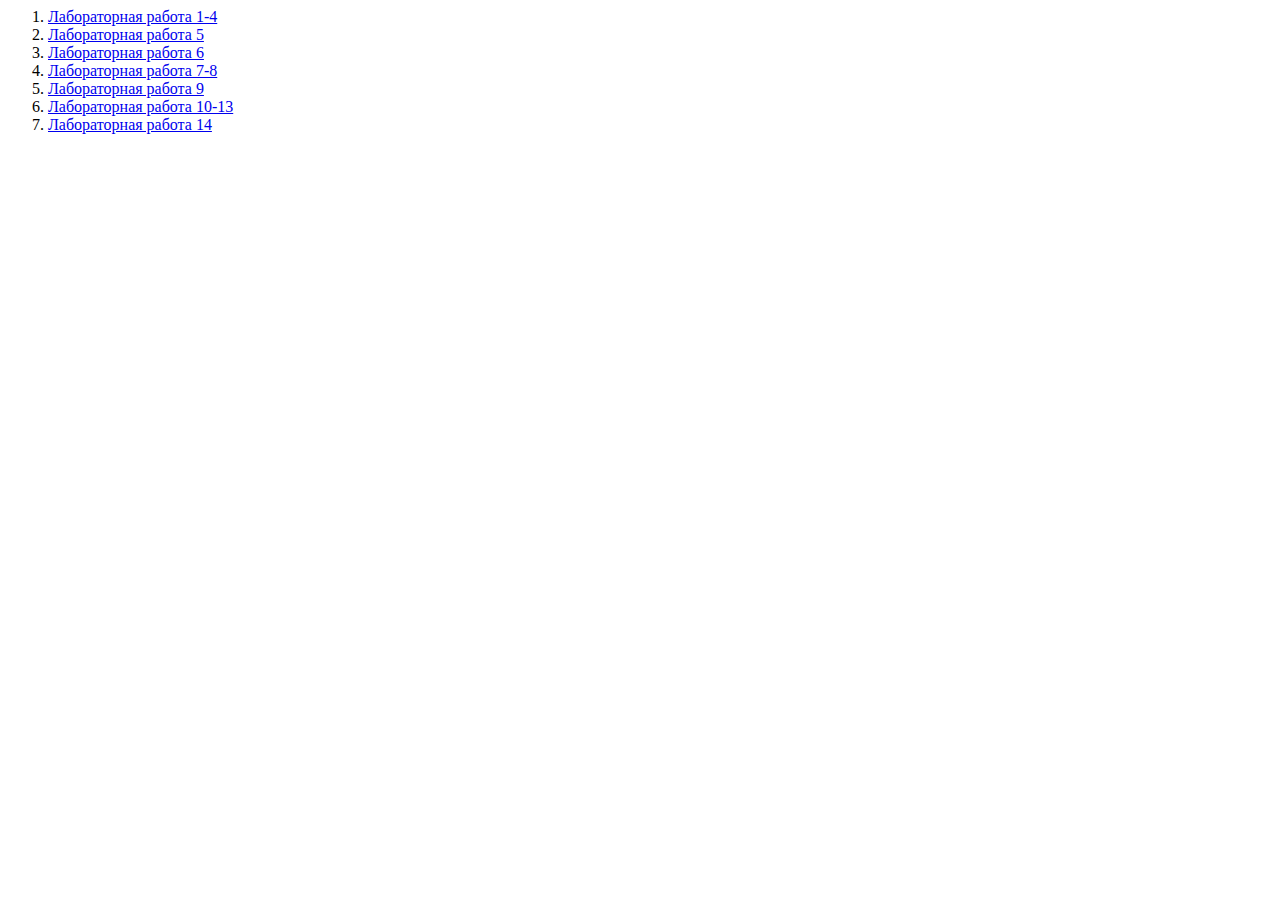
<file: index.html>
<html lang="ru">
<head>
    <meta charset="UTF-8">
    <meta name="viewport" content="width=device-width, initial-scale=1.0">
    <title>All Labi </title>
</head>
<body>
    <ol>
    <li><a href="ЛР 1-3/ЛР1-3.html">Лабораторная работа 1-4</a></li>
    <li><a href="ЛР 5/index.html">Лабораторная работа 5</a></li>
    <li><a href="ЛР 6/index.html">Лабораторная работа 6</a></li>
    <li><a href="ЛР 7-8/Карточка товара/index.html">Лабораторная работа 7-8</a></li>
    <li><a href="ЛР 9/index.html">Лабораторная работа 9</a></li>
    <li><a href="Индв ЛР10-12/index.html">Лабораторная работа 10-13</a></li>
    <li><a href="Индв ЛР14/index.html">Лабораторная работа 14</a></li>
    </ol>   
</body>
</html>
</file>
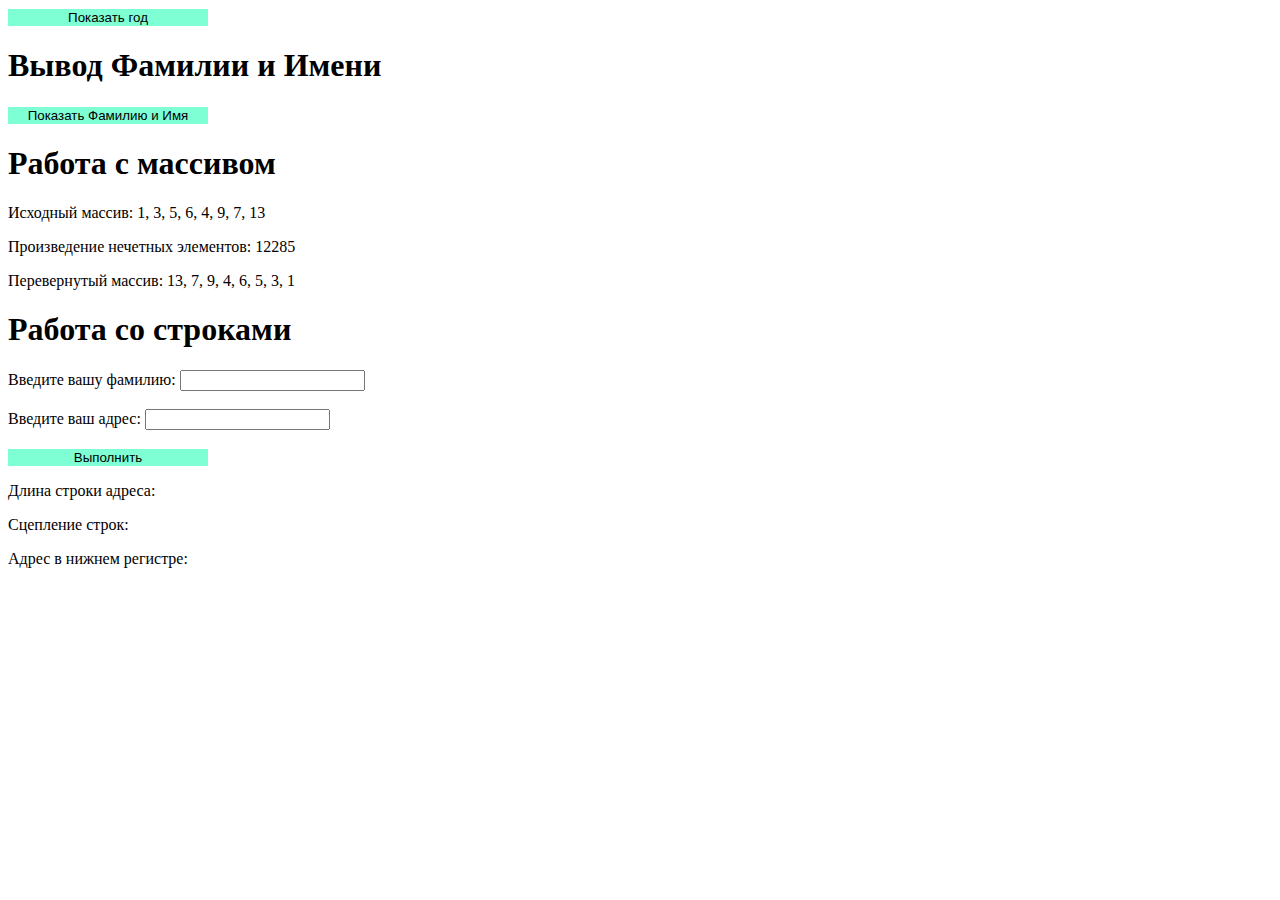
<file: Индв ЛР10-12/index.html>
<!DOCTYPE html>
<html lang="ru">
<head>
    <meta charset="UTF-8">
    <meta name="viewport" content="width=device-width, initial-scale=1.0">
    <link rel="stylesheet" href="style.css">
    <title>Текущий час</title>
    <script>
        function showCurrentHour() {
            var currentDate = new Date();
            var currentHour = currentDate.getHours();
            alert("Текущий час: " + currentHour);
        }
    </script>
</head>
<body>
    <button onclick="showCurrentHour()">Показать год</button>

    <h1>Вывод Фамилии и Имени</h1>
    <button onclick="displayNames()">Показать Фамилию и Имя</button>
    <div id="result"></div>



    <h1>Работа с массивом</h1>
    <p>Исходный массив: <span id="original-array"></span></p>
    <p>Произведение нечетных элементов: <span id="product-odd"></span></p>
    <p>Перевернутый массив: <span id="reversed-array"></span></p>


    <h1>Работа со строками</h1>
    <label for="surname">Введите вашу фамилию:</label>
    <input type="text" id="surname" name="surname"><br><br>
    
    <label for="address">Введите ваш адрес:</label>
    <input type="text" id="address" name="address"><br><br>
    
    <button onclick="processStrings()">Выполнить</button>

    <p>Длина строки адреса: <span id="length-address"></span></p>
    <p>Сцепление строк: <span id="concatenated"></span></p>
    <p>Адрес в нижнем регистре: <span id="lowercase-address"></span></p>

    <script>
        function processStrings() {
            // Получает значения из полей ввода
            let S1 = document.getElementById('surname').value;
            let S2 = document.getElementById('address').value;

            // Определяет длину строки S2
            let lengthS2 = S2.length;

            // Выполняет сцепление строки S1 и S2
            let concatenated = S1 + ' ' + S2;

            // Преобразует строку S2 в нижний регистр
            let lowercaseS2 = S2.toLowerCase();

            // Выводит результаты
            document.getElementById('length-address').innerText = lengthS2;
            document.getElementById('concatenated').innerText = concatenated;
            document.getElementById('lowercase-address').innerText = lowercaseS2;
        }
    </script>

    <script>
        // Создает массив из 8 целых элементов
        let array = [1, 3, 5, 6, 4, 9, 7, 13];

        // Находит произведение нечетных элементов
        let productOdd = array.filter(num => num % 2 !== 0).reduce((product, num) => product * num, 1);

        // Переворачивает массив
        let reversedArray = [...array].reverse();

        // Выводит исходный массив
        document.getElementById('original-array').innerText = array.join(', ');

        // Выводит произведение нечетных элементов
        document.getElementById('product-odd').innerText = productOdd;

        // Выводит перевернутый массив
        document.getElementById('reversed-array').innerText = reversedArray.join(', ');
    </script>

    <script>
        function displayNames() {
            // Запрашивает у пользователя фамилию и имя
            let lastName = prompt("Введите вашу фамилию:");
            let firstName = prompt("Введите ваше имя:");

            // Запрашивает у пользователя значение n
            let n = parseInt(prompt("Введите значение n:"));

            // Проверяет корректность ввода n
            if (isNaN(n) || n < 0) {
                alert("Введите корректное число для n.");
                return;
            }

            // Полное имя
            let fullName = lastName + " " + firstName;

            // Находит элемент для вывода результата
            let resultDiv = document.getElementById("result");

            // Очищает предыдущий результат
            resultDiv.innerHTML = "";

            // Выводит фамилию и имя n+5 раз
            for (let i = 0; i < n + 5; i++) {
                resultDiv.innerHTML += fullName + "<br>";
            }
        }
    </script>
</body>
</html>
</file>
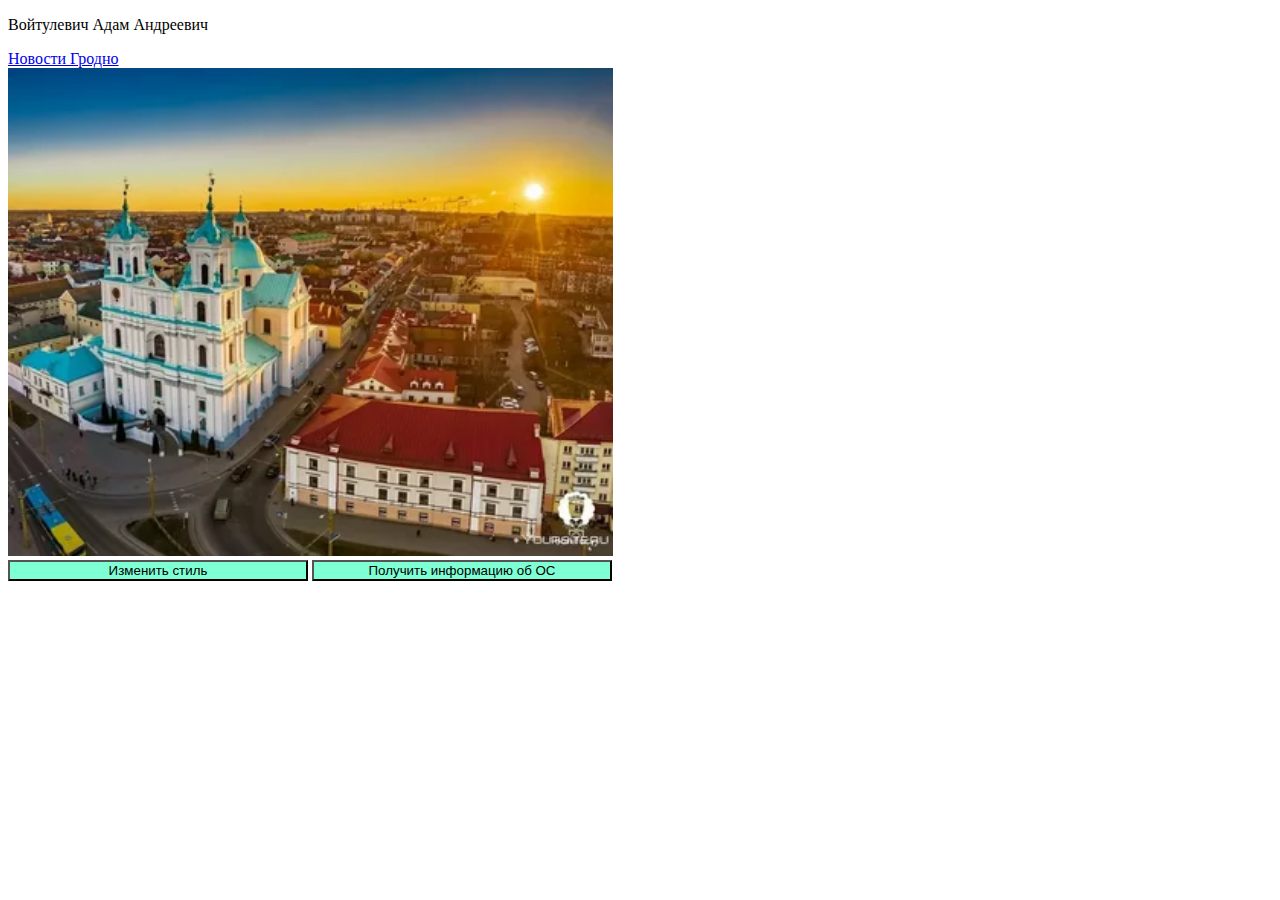
<file: Индв ЛР14/index.html>
<!DOCTYPE html>
<html lang="ru">
<head>
    <meta charset="UTF-8">
    <meta name="viewport" content="width=device-width, initial-scale=1.0">
    <title>Document</title>
    <style>
        body.custom-style {
            -image: url('Grodno.png');
            font-family: Arial, sans-serif;
            font-size: 16px;
            color: green;
        }

        body.custom-style a {
            color: red;
            text-decoration: none;
        }
        button{
            width: 300px;
            background-color: aquamarine;
        }
        img{
            width: 605px;
        }
    </style>
    <script>
        // Установка тестовых cookie
        document.cookie = "username=John Doe";
        document.cookie = "sessionToken=abc123";

        // Функция для получения всех cookie
        function getCookies() {
            return document.cookie;
        }

        // Функция для вывода информации о cookie
        function logCookies() {
            console.log("Current Cookies: ", getCookies());
        }

        // Запуск функции logCookies через каждые 3 секунды
        setInterval(logCookies, 3000);

        // Удаление первого элемента при щелчке по нему
        document.addEventListener("DOMContentLoaded", function() {
            const firstElement = document.body.firstElementChild;
            if (firstElement) {
                firstElement.addEventListener("click", function() {
                    firstElement.remove();
                });
            }

            // Обработчик для изменения стиля по нажатию на кнопку
            const styleButton = document.getElementById('styleButton');
            if (styleButton) {
                styleButton.addEventListener('click', function() {
                    document.body.classList.toggle('custom-style');
                });
            }

            // Обработчик для получения информации об ОС и открытия нового окна
            const osInfoButton = document.getElementById('osInfoButton');
            if (osInfoButton) {
                osInfoButton.addEventListener('click', function() {
                    const osInfo = navigator.userAgent;
                    const newWindow = window.open('', '', 'width=500,height=400');
                    newWindow.document.write(
                    );
                    setTimeout(() => newWindow.close(), 4000);
                });
            }
        });
    </script>
</head>
<body>
    <p>Войтулевич Адам Андреевич</p>
    <a href="https://s13.ru/?ysclid=lxoj8q8zu5489514944">Новости Гродно</a><br>
    <img src="Grodno.png" alt=""><br>
    <button id="styleButton">Изменить стиль</button>
    <button id="osInfoButton">Получить информацию об ОС</button>
</body>
</html>
</file>
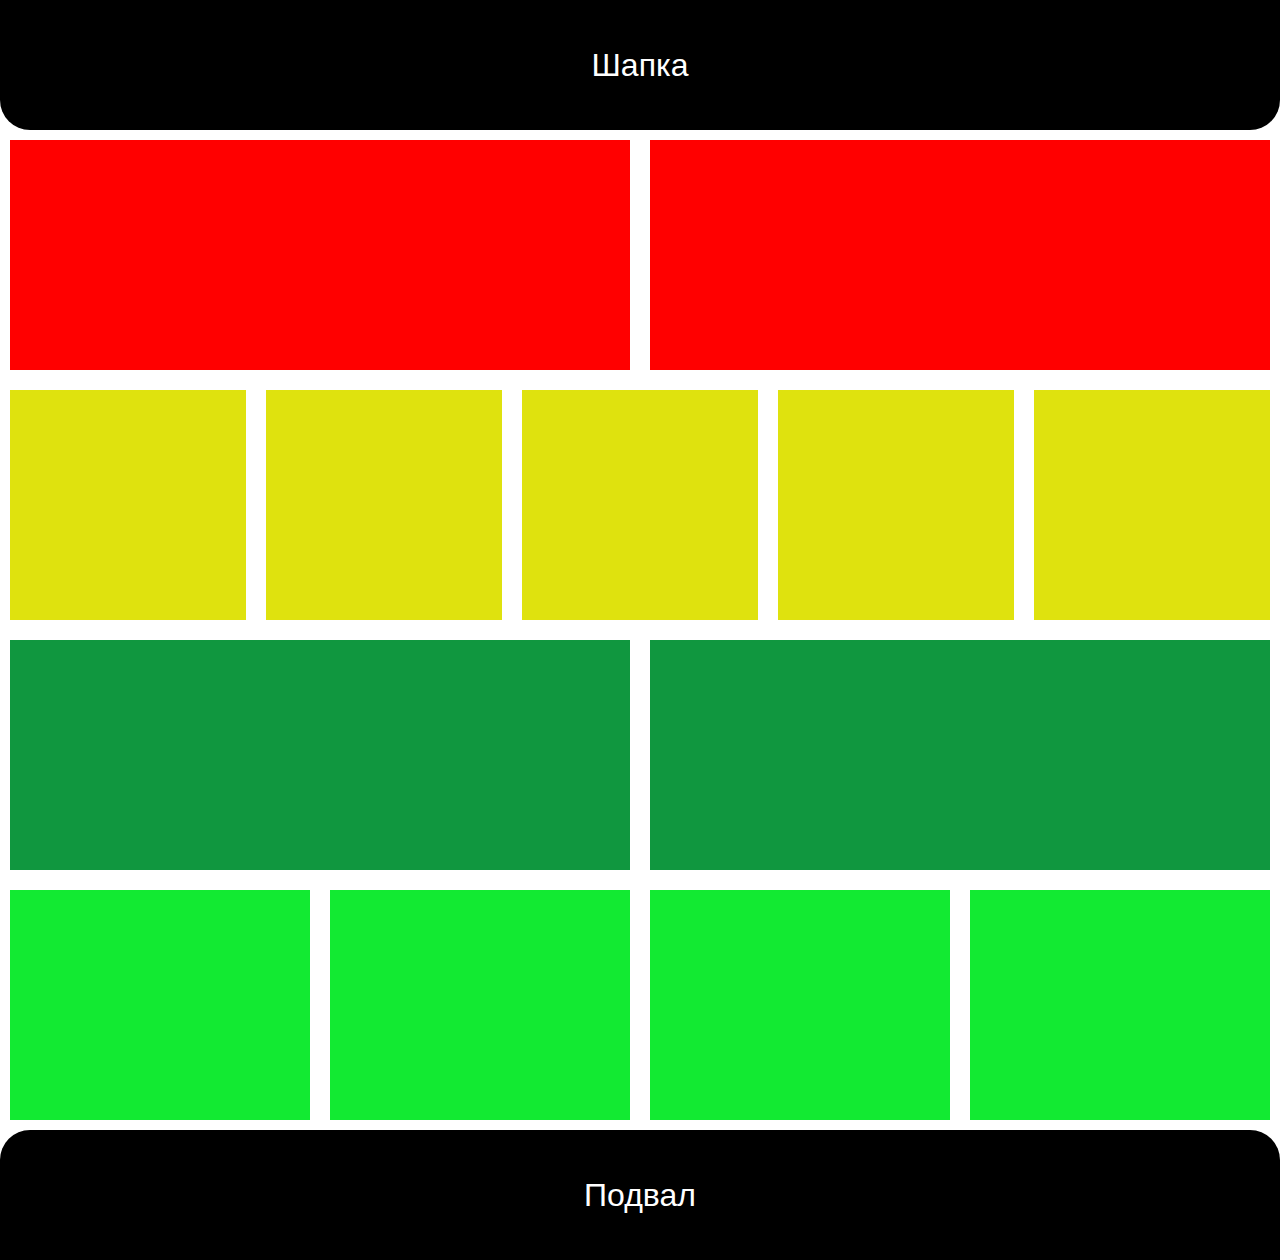
<file: ЛР 5/index.html>
<!DOCTYPE html>
<html lang="ru">
<head>
    <meta charset="UTF-8">
    <meta name="viewport" content="width=device-width, initial-scale=1.0">
    <title>Flex-Box</title>
    <link rel="stylesheet" href="style.css">
</head>
<body>
    <div class="main">
      
        <div class="head">Шапка</div>
       
        <div class="b1">
            <div class="b11"></div>
            <div class="b12"></div>
        </div>

        <div class="b3">
            <div class="b31"></div>
            <div class="b32"></div>
            <div class="b33"></div>
            <div class="b34"></div>
            <div class="b34"></div>
        </div>

        <div class="b4">
            <div class="b41"></div>
            <div class="b41"></div>
            
        </div>

        <div class="b5">
            <div class="b51"></div>
            <div class="b52"></div>
            <div class="b52"></div>
            <div class="b52"></div>
        </div>

        <div class="end">Подвал</div>
  
    </div>
</body>
</html>
</file>
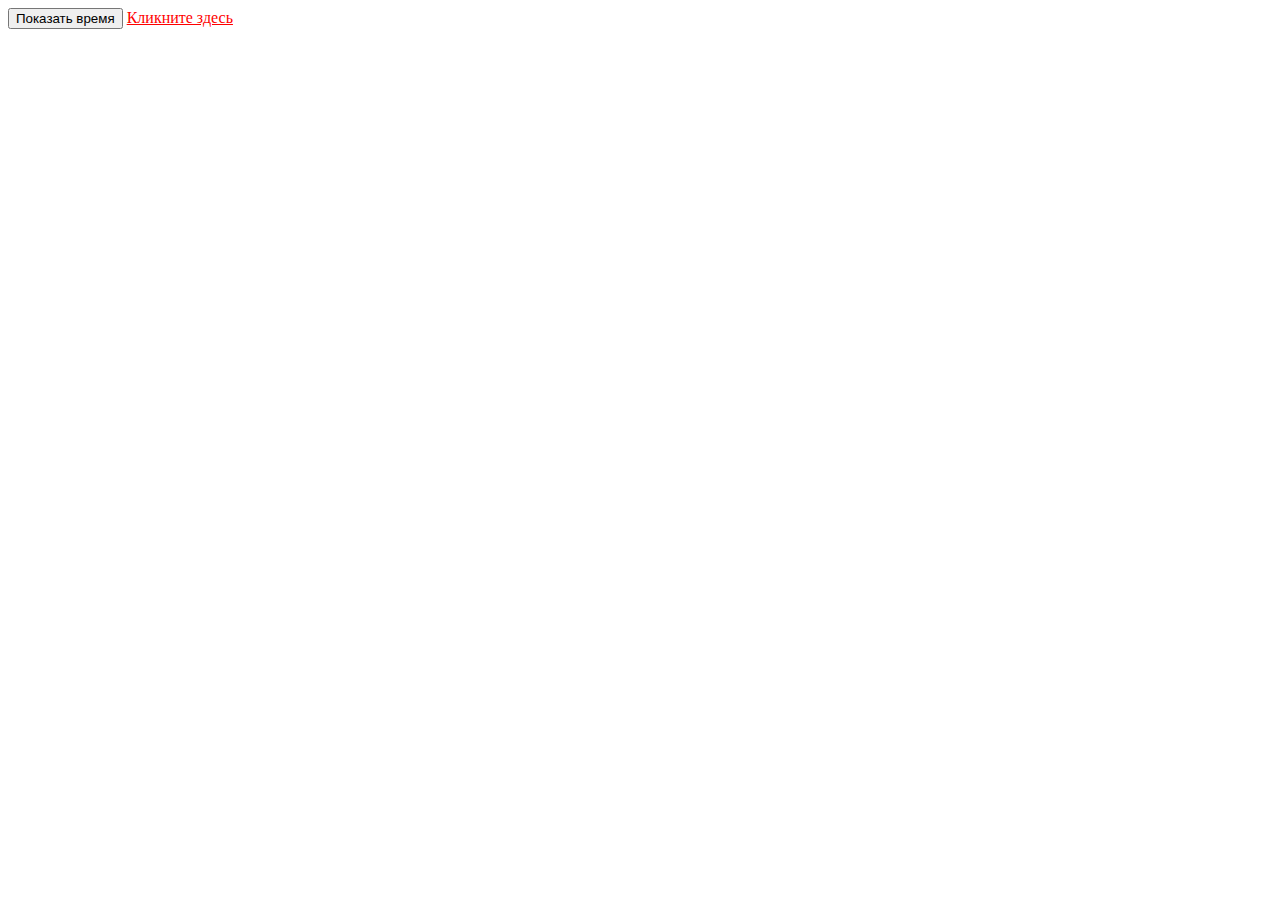
<file: ЛР 9/index.html>
<!doctype html>
<html lang="en">
<head>
    <meta charset="UTF-8">
    <meta name="viewport"
          content="width=device-width, user-scalable=no, initial-scale=1.0, maximum-scale=1.0, minimum-scale=1.0">
    <meta http-equiv="X-UA-Compatible" content="ie=edge">
    <link rel="stylesheet" href="style.css">
    <title>Document</title>
</head>
<body onload="alert('3 способ');">
    <script type="text/javascript">
        alert('1 способ');
    </script>
    <script src="script.js"></script>
    <button type="button" onclick="date()">Показать время</button>
    <script>
        function date() {
            var currentTime = new Date();
            var year = currentTime.getFullYear();
            var month = currentTime.getMonth();
            var day = currentTime.getDate();
            var hours = currentTime.getHours();
            var minutes = currentTime.getMinutes();
            var seconds = currentTime.getSeconds();
            var timeString = year + " " + day + " " + (     month + 1) + " " + hours + ':' + minutes + ':' + seconds;
            alert('Текущее время: ' + timeString);
        }
    </script>
    <a href="JavaScript:alert('4 способ');">Кликните здесь</a>
</body>
</html>
</file>
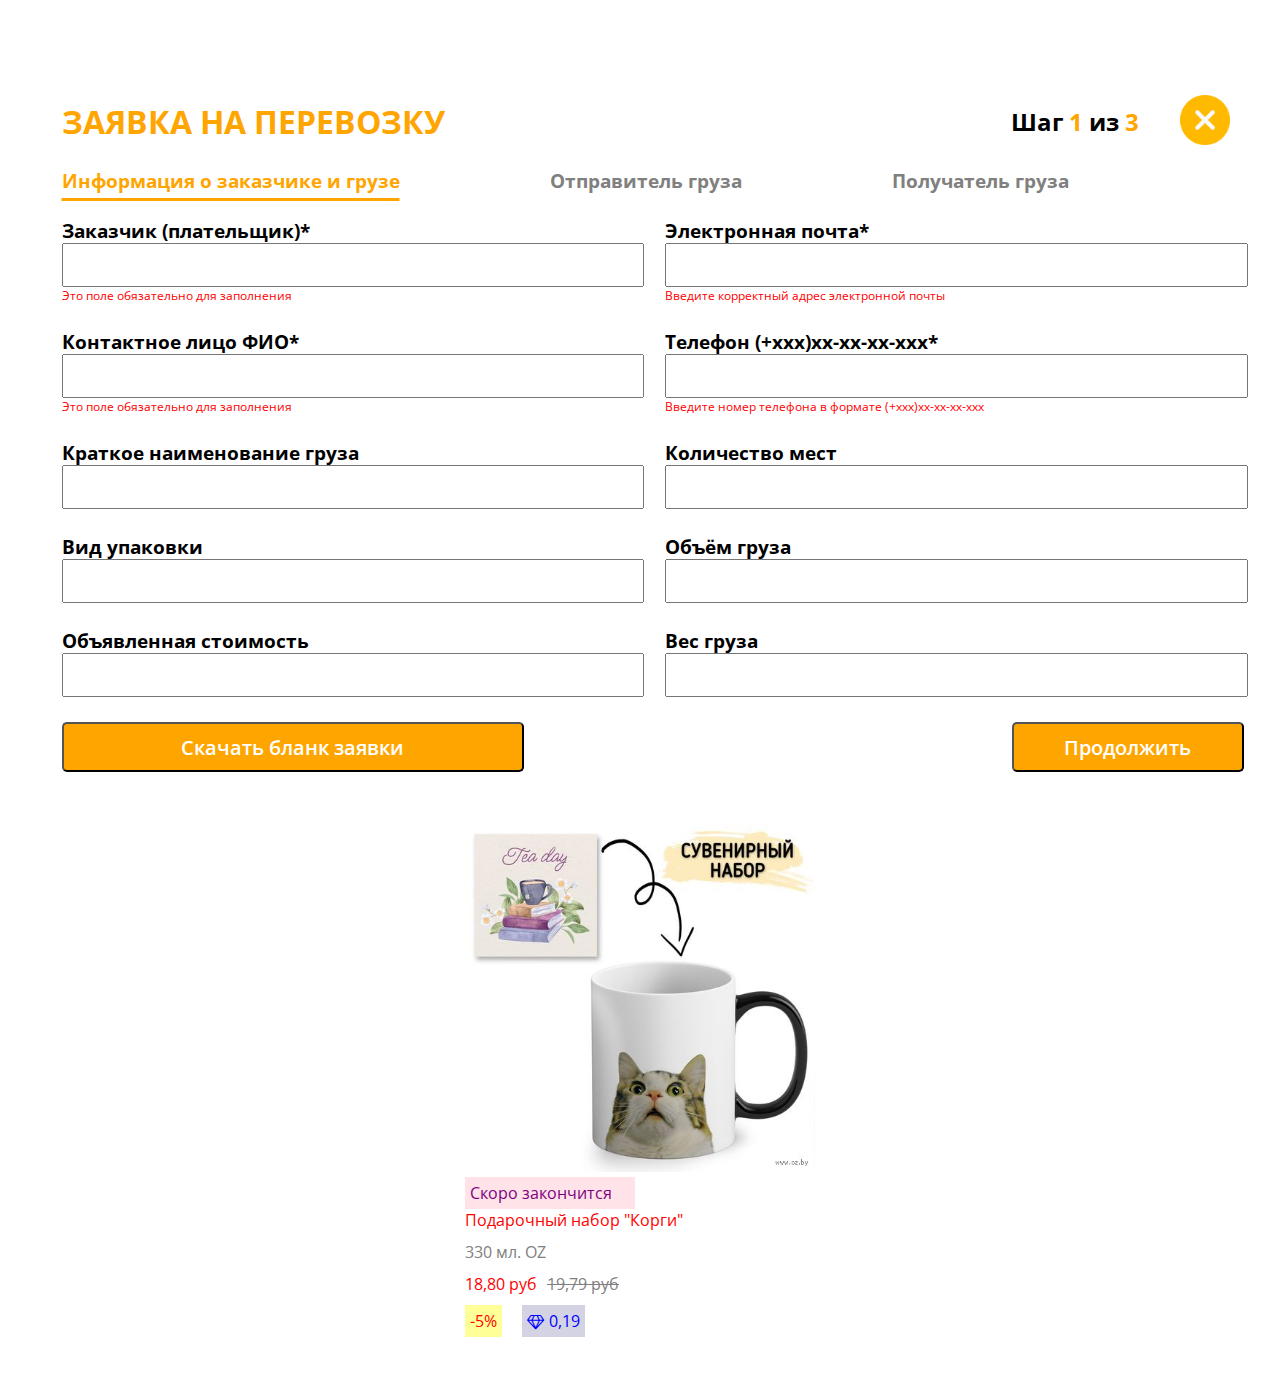
<file: ЛР 7-8/Карточка товара/index.html>
<!DOCTYPE html>
<html lang="en">
<head>
    <meta charset="UTF-8">
    <meta name="viewport" content="width=device-width, initial-scale=1.0">
    <link rel="stylesheet" href="style.css">
    <title>Карточка товара</title>
    <style>
        @import url('https://fonts.googleapis.com/css2?family=Open+Sans:ital,wght@0,300..800;1,300..800&display=swap');
        .error {
            border: 2px solid red;
        }
        .error-message {
            color: red;
            font-size: 12px;
            display: none;
        }
        input:invalid + .error-message {
            display: block;
        }
    </style>
    <link rel="stylesheet" href="https://cdnjs.cloudflare.com/ajax/libs/font-awesome/4.7.0/css/font-awesome.min.css">
</head>
<body>
    <div class="container">
        <div class="form">
            <img class="close" width="50" height="50" src="remove.png" alt="Выйти">
            <div class="container_1">
                <div class="container_1_1">
                    <h1>ЗАЯВКА НА ПЕРЕВОЗКУ</h1>
                    <h2>Шаг <span class="yellow">1</span> из <span class="yellow">3</span></h2>
                </div>
            </div>
            <div class="container_2">
                <h3>Информация о заказчике и грузе</h3>
                <h3>Отправитель груза</h3>
                <h3>Получатель груза</h3>
            </div>
            <form id="transport-form">
                <div class="container_3">
                    <div class="container_3_1">
                        <h3>Заказчик (плательщик)<span class="red">*</span></h3>
                        <input type="text" id="customer" required>
                        <span class="error-message">Это поле обязательно для заполнения</span>
                    </div>
                    <div class="container_3_2">
                        <h3>Электронная почта<span class="red">*</span></h3>
                        <input type="email" id="email" required>
                        <span class="error-message">Введите корректный адрес электронной почты</span>
                    </div>
                    <div class="container_3_3">
                        <h3>Контактное лицо ФИО<span class="red">*</span></h3>
                        <input type="text" id="contact" required>
                        <span class="error-message">Это поле обязательно для заполнения</span>
                    </div>
                    <div class="container_3_4">
                        <h3>Телефон (+xxx)хх-xx-xx-xxx<span class="red">*</span></h3>
                        <input type="text" id="phone" pattern="\+\d{3}\d{2}\d{2}\d{2}\d{3}" required>
                        <span class="error-message">Введите номер телефона в формате (+xxx)хх-xx-xx-xxx</span>
                    </div>
                    <div class="container_3_5">
                        <h3>Краткое наименование груза</h3>
                        <input type="text" id="cargo-name">
                        <span class="error-message">Это поле обязательно для заполнения</span>
                    </div>
                    <div class="container_3_6">
                        <h3>Количество мест</h3>
                        <input type="number" id="cargo-quantity" min="1">
                        <span class="error-message">Минимальное значение 1</span>
                    </div>
                    <div class="container_3_7">
                        <h3>Вид упаковки</h3>
                        <input type="text" id="packing-type">
                        <span class="error-message">Это поле обязательно для заполнения</span>
                    </div>
                    <div class="container_3_8">
                        <h3>Объём груза</h3>
                        <input type="number" id="cargo-volume" min="0">
                        <span class="error-message">Минимальное значение 0</span>
    </div>
                    <div class="container_3_9">
                        <h3>Объявленная стоимость</h3>
                        <input type="number" id="declared-value" min="0">
                        <span class="error-message">Минимальное значение 0</span>
                    </div>
                    <div class="container_3_10">
                        <h3>Вес груза</h3>
                        <input type="number" id="cargo-weight" min="0">
                        <span class="error-message">Минимальное значение 0</span>
                    </div>
                    <div class="container_3_11">
                        <button type="button" class="first">Скачать бланк заявки</button>
                    </div>
                    <div class="container_3_12">
                        <button type="submit" class="second">Продолжить</button>
                    </div>
                </div>
            </form>
        </div>
        <div class="card">
            <img src="Podarochniy_nabor_Kot.jpg" alt="Товар" width="350" height="350">
            <p class="purple">Скоро закончится</p>
            <a href="">Подарочный набор "Корги"</a>
            <p class="grey">330 мл. OZ</p>
            <div class="contain_1">
                <p>18,80 руб</p>
                <p>19,79 руб</p>
            </div>
            <div class="contain_2">
                <p>-5%</p>
                <p><i style="font-size:15px; margin-right: 5px;" class="fa">&#xf219;</i>0,19</p>
            </div>
        </div>
    </div>
</body>
</html>
</file>
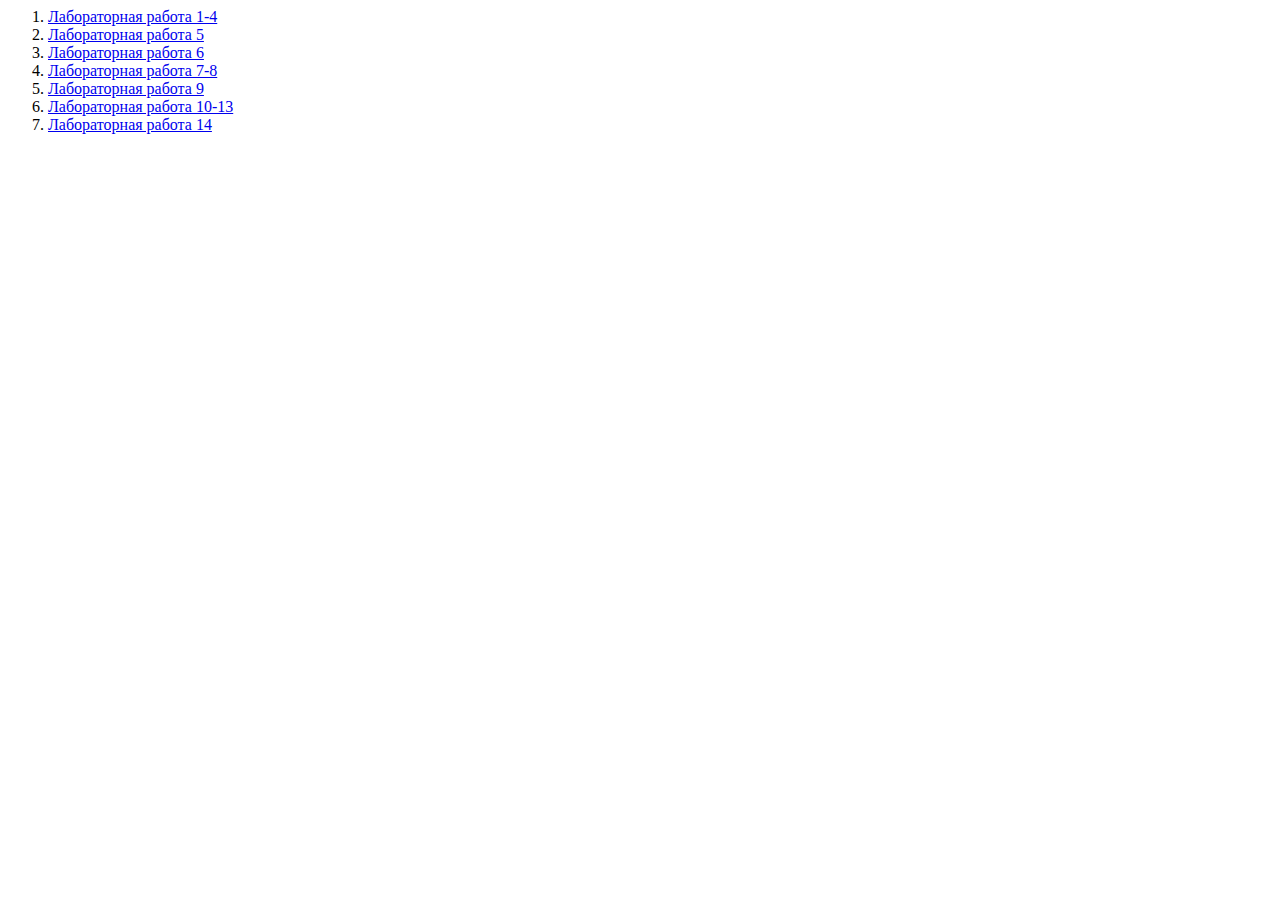
<file: git.html>
<html lang="ru">
<head>
    <meta charset="UTF-8">
    <meta name="viewport" content="width=device-width, initial-scale=1.0">
    <title>All Labi </title>
</head>
<body>
    <ol>
    <li><a href="ЛР 1-3/ЛР1-3.html">Лабораторная работа 1-4</a></li>
    <li><a href="ЛР 5/index.html">Лабораторная работа 5</a></li>
    <li><a href="ЛР 6/index.html">Лабораторная работа 6</a></li>
    <li><a href="ЛР 7-8/Карточка товара/index.html">Лабораторная работа 7-8</a></li>
    <li><a href="ЛР 9/index.html">Лабораторная работа 9</a></li>
    <li><a href="Индв ЛР10-12/index.html">Лабораторная работа 10-13</a></li>
    <li><a href="Индв ЛР14/index.html">Лабораторная работа 14</a></li>
    </ol>   
</body>
</html>
</file>
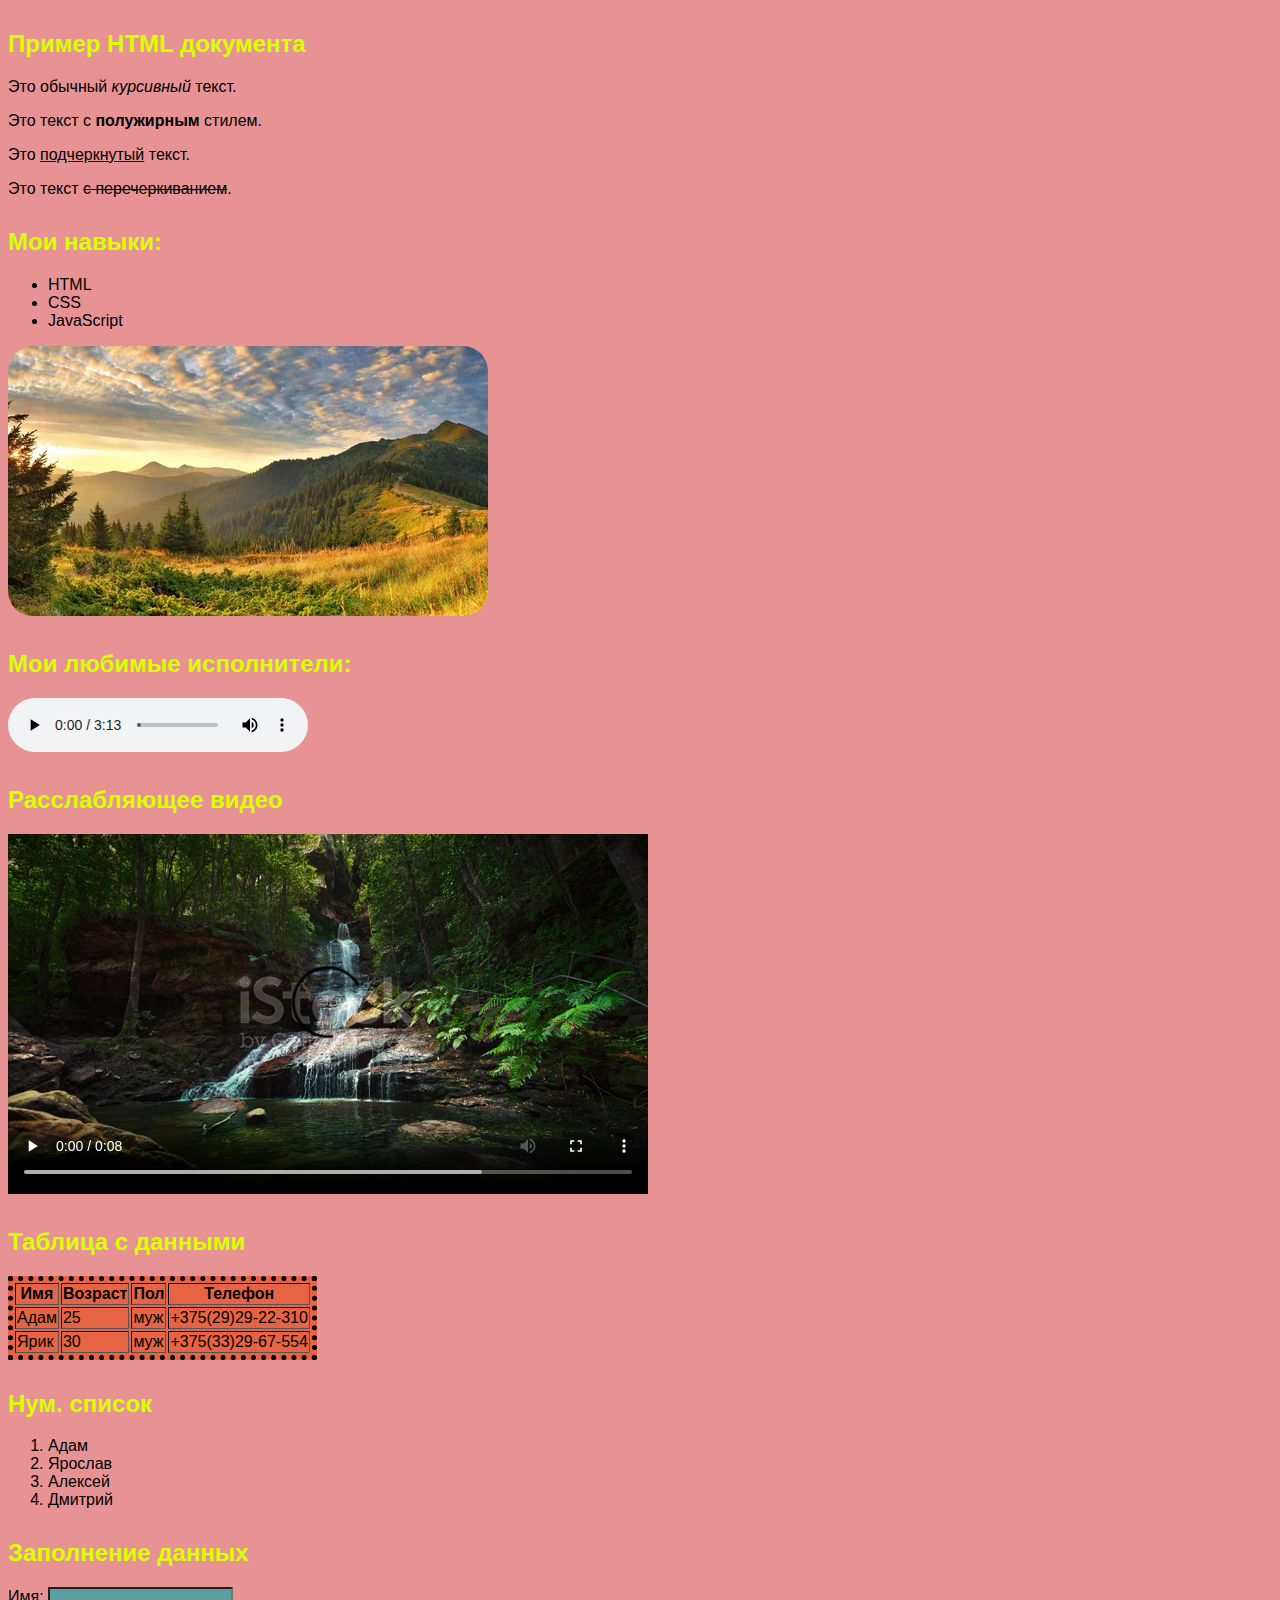
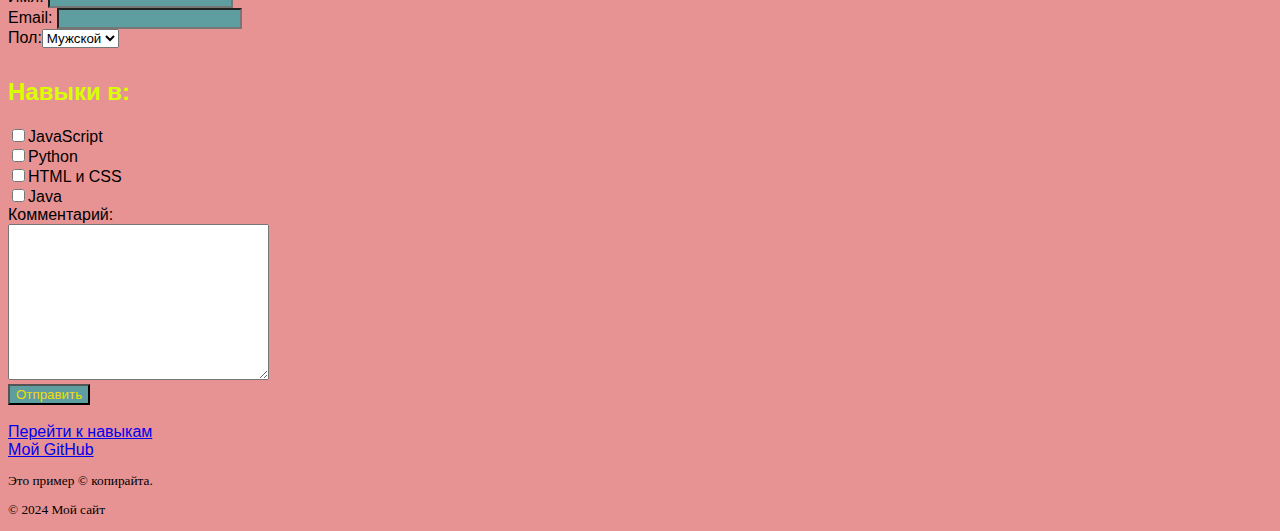
<file: ЛР 1-3/ЛР1-3.html>
<!DOCTYPE html>
<html lang="ru">
<head>
    <meta charset="UTF-8">
    <meta name="viewport" content="width=device-width, initial-scale=1.0">
    <link rel="stylesheet" href="ЛР1-3.css">
    <title>HTML документ</title>
</head>
<body>
    <h2>Пример HTML документа</h2>
    
    <!-- Оформление текста -->
    <p>Это обычный <em>курсивный</em> текст.</p>
    <p>Это текст с <strong>полужирным</strong> стилем.</p>
    <p>Это <u>подчеркнутый</u> текст.</p>
    <p>Это текст <del>с перечеркиванием</del>.</p>

    <!-- Списки -->
    <h2><a name="skills"></a>Мои навыки:</h2>
    <ul>
        <li>HTML</li>
        <li>CSS</li>
        <li>JavaScript</li>
    </ul>

    <!-- Изображения -->
    <img src="img/kartina.png" alt="Моя фотография">

    <!-- Аудио и видео-контент -->
    <h2>Мои любимые исполнители:</h2>
    <audio controls>
        <source src="img/musica.mp3" type="audio/mpeg">
        Your browser does not support the audio element.
    </audio>
    
    <h2>Расслабляющее видео</h2>
    <video src="img/wild.mp4" controls="controls"></video>

    <!-- Таблицы -->
    <h2>Таблица с данными</h2>
    <table border="1">
        <tr>
            <th>Имя</th>
            <th>Возраст</th>
            <th>Пол</th>
            <th>Телефон</th>
        </tr>
        <tr>
            <td>Адам</td>
            <td>25</td>
            <td>муж</td>
            <td>+375(29)29-22-310</td>
        </tr>
        <tr>
            <td>Ярик</td>
            <td>30</td>
            <td>муж</td>
            <td>+375(33)29-67-554</td>

        </tr>
    </table>

    <h2>Нум. список</h2>
    <ol>
        <li>Адам</li>
        <li>Ярослав</li>
        <li>Алексей</li>
        <li>Дмитрий</li>
    </ol>

    <!-- Пользовательские формы -->
    <h2>Заполнение данных</h2>
    <form>
        <label for="username">Имя:</label>
        <input type="text" id="username" name="username">
        <br>
        <label for="email">Email:</label>
        <input type="email" id="email" name="email">
        <br>
        Пол:<select name="age" size="1">
            <option value="1">Мужской</option>
            <option value="2">Женский</option>
        </select>

        <h2>Навыки в:</h2>
        <input type="checkbox">JavaScript
        <br>
        <input type="checkbox">Python
        <br>
        <input type="checkbox">HTML и CSS
        <br>
        <input type="checkbox">Java
        <br>
        Комментарий: <br>
        <textarea name="comment" id="5" cols="30" rows="10"></textarea>
        <br>
        <input type="submit" value="Отправить">

    </form>
    <br>
    <!-- Гиперссылки -->
    <a class="gs" href="#skills" name="skills">Перейти к навыкам</a>
    <br>
    <a class="gs" href="https://github.com/AdamStoune">Мой GitHub</a>

    <!-- Спецсимволы -->
    <p class="font">Это пример &copy; копирайта.</p>

    <!-- Семантические теги -->
    <footer>
        <p class="font">© 2024 Мой сайт</p>
    </footer>
</body>
</html>
</file>
<file: Индв ЛР10-12/style.css>
button{
    width: 200px;
    background-color: aquamarine;
    border: none;
}
</file>
<file: ЛР 5/style.css>
body, html {
    margin: 0;
    padding: 0;
    font-size: xx-large;
    font-family: Arial, sans-serif;
}

div {
    display: flex ;
}

.main {
    flex-direction: column;
    background-color: rgb(255, 255, 255);
    color: white;
    height: 100%;
    width: 100%;
}

.b1, .b2,.b3,.b4,.b5 {
    height: 250px;
}

.b11,.b12 {
    width: 1000px;
    padding: 15px;
    background-color: rgb(255, 0, 0);
    margin: 10px;
}

.b2 {
    padding: 15px;
    background-color: rgb(255, 132, 18);
    margin: 10px;
}

.b31,.b32,.b33,.b34{
    width: 448px;
    padding: 15px;
    background-color: rgb(223, 226, 14);
    margin: 10px;
}


.b41,.b42 {
    width: 448px;
    padding: 15px;
    background-color: rgb(16, 151, 63);
    margin: 10px;
}

.b51,.b52 {
    width: 448px;
    padding: 15px;
    background-color: rgb(18, 234, 50);
    margin: 10px;
}

.b4 {
    flex-direction: row-reverse;
}

.b41 {
    width: 948px;
}


.head, .end {
    background-color: rgb(0, 0, 0);
    padding: 15px;
    color: rgb(255, 255, 255);
    align-items: center;
    justify-content: center;
    height: 100px;
}


.head {
    border-radius: 0px 0px 30px 30px;
}
.end {
    border-radius: 30px 30px 0px 0px;
}

@media (max-width: 700px) {

}
</file>
<file: ЛР 9/style.css>
a{
    color: red;
}
</file>
<file: ЛР 7-8/Карточка товара/style.css>
*{
    margin: 0;
    padding: 0;
    font-family:"Open Sans", sans-serif;
}
.close{
    position: absolute;
    top: 95px;
    right: 50px;
    cursor: pointer;
}
.container{
    width: 100%;
    display: flex;
    flex-direction: column;
    margin: 100px 0 50px 0;
    align-items: center;
}
.container_1_1{
    display: flex;
    align-items: center;
    justify-content: space-between;
}
.container_1_1 h1{
    color: orange;
}
.container_1_1 h2{
    margin-right: 80px;
}
.yellow{
    color: orange;
}
.container_2{
    display: flex;
    align-items: center;
    justify-content: space-between;
}
.container_2 h3{
    margin-top: 25px;
    margin-right: 150px;
}
.container_2 h3:nth-child(1){
    color: orange;
    text-decoration: underline orange 3px;
    text-underline-offset: 10px;
}
.container_2 h3:nth-child(2){
    color: grey;
}
.container_2 h3:nth-child(3){
    color: grey;
}
.container_3{
    display: grid;
    grid-template-columns: 50% 50%;
    gap: 25px;
    margin-top: 25px;
}
input{
    width: 100%;
    height: 40px;
}
.first{
    width: 80%;
    font-weight: 600;
}
.container_3_12{
    display: flex;
    justify-content: end;
}
.second{
    width:40%;
    justify-content: end;
    font-weight: 600;
}
.container_4{
    display: flex;
    justify-content: space-between;
}
button{
    height: 50px;
    border-radius: 5px;
    background-color: orange;
    color: white;
    font-size: 20px;
}


button:active{
    background-color: rgb(166, 92, 2);
}

.card{
    margin-top: 50px;
}
a{
    margin-top: 110px;
    color: red;
    text-decoration: none;
}
.grey{
    margin-top: 10px;
    color: grey;
}
.contain_1{
    margin-top: 10px;
    display: flex;
}
.contain_1 p:nth-child(1){
    color: red;
    margin-right: 10px;
}
.contain_1 p:nth-child(2){
    color: gray;
    text-decoration: line-through;
}
.contain_2{
    margin-top: 10px;
    display: flex;
}
.contain_2 p:nth-child(1){
    color: red;
    background-color: rgba(255, 255, 0, 0.407);
    padding: 5px;
    margin-right: 20px;
}
.contain_2 p:nth-child(2){
    color: blue;
    padding: 5px;
    background-color: rgba(145, 145, 189, 0.404);
}
.purple{
    display: block;
    background-color: rgba(255, 192, 203, 0.439);
    color: purple;
    width: 160px;
    padding: 5px;
}

@media (max-width: 900px)  {
    .container{
        width: 100%;
        display: flex;
        flex-direction: column;
        margin: 100px 0 50px 0;
        align-items: center;
    }
    .container_1_1 h1{
        font-size: 20px;
    }
    .container_1_1 h2 {
        font-size: 15px;
        margin-left: 20px;
    }
    .container_3{
        display: grid;
        grid-template-columns: 1fr;
        gap: 25px;
        margin-top: 25px;
    }
    .first{
        width: 100%;
    }
    .second{
        width: 100%;
    }
    input{
        width: 100%;
    }
    .container_3_12{
        justify-content: start;
    }
    .container_2{
        display: none;
    }
}
</file>
<file: ЛР 1-3/ЛР1-3.css>
/* 1. Синтаксис CSS */
body {
    font-family: Arial, sans-serif;
    color: black;
    background-color: rgb(232, 147, 147);
}

/* 2. Способы внедрения CSS */
h1, h3 {
    color: black;
}

h2{
    color: rgb(217, 255, 0);
    margin-top: 30px;
    font-family: Impact, Haettenschweiler, 'Arial Narrow Bold', sans-serif;
}

/* 3. Селекторы в CSS */
.container {
    max-width: 800px;
    margin: 0 auto;
    padding: 20px;
}

.project {
    margin-bottom: 30px;
}

.project img {
    max-width: 100%;
    height: auto;
}

img{
    border-radius: 25px;
}

input{
    color: rgb(243, 219, 7);
    background-color: cadetblue;
}

table{
    background-color: rgb(230, 100, 67);
    border: 5px dotted rgb(0, 0, 0);
}

.font{
    font-family: Georgia, 'Times New Roman', Times, serif;
    font-size: smaller;
}

.gs:hover{
    color: aqua;
}
</file>
